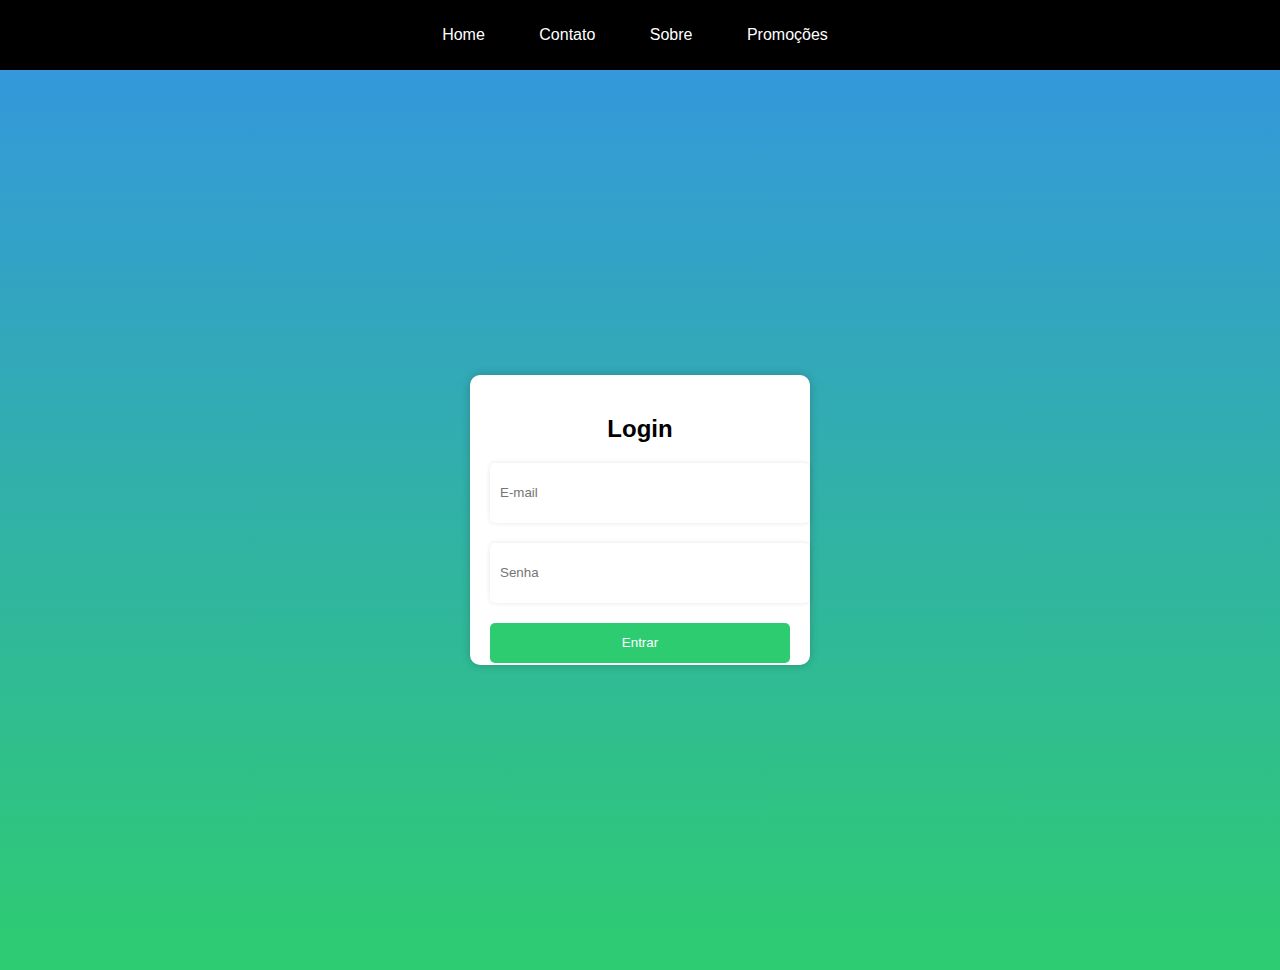
<file: DS/teste2/index.html>
<!DOCTYPE html>
<html lang="en">
<head>
    <meta charset="UTF-8">
    <meta name="viewport" content="width=device-width, initial-scale=1.0">
    <link rel="stylesheet" href="./tela.css">
    <title>Loja Online</title>
</head>
<body>
    <div class="menu">
        <ul>
            <li>Home</li>
            <li>Contato</li>
            <li>Sobre</li>
            <li>Promoções</li>
        </ul>
    </div>

    <div class="container">
        <div class="login-box">
            <h2>Login</h2>
            <form>
                <input type="email" placeholder="E-mail" required>
                <input type="password" placeholder="Senha" required>
                <button type="submit">Entrar</button>
            </form>
        </div>
    </div>
</body>
</html>
</file>
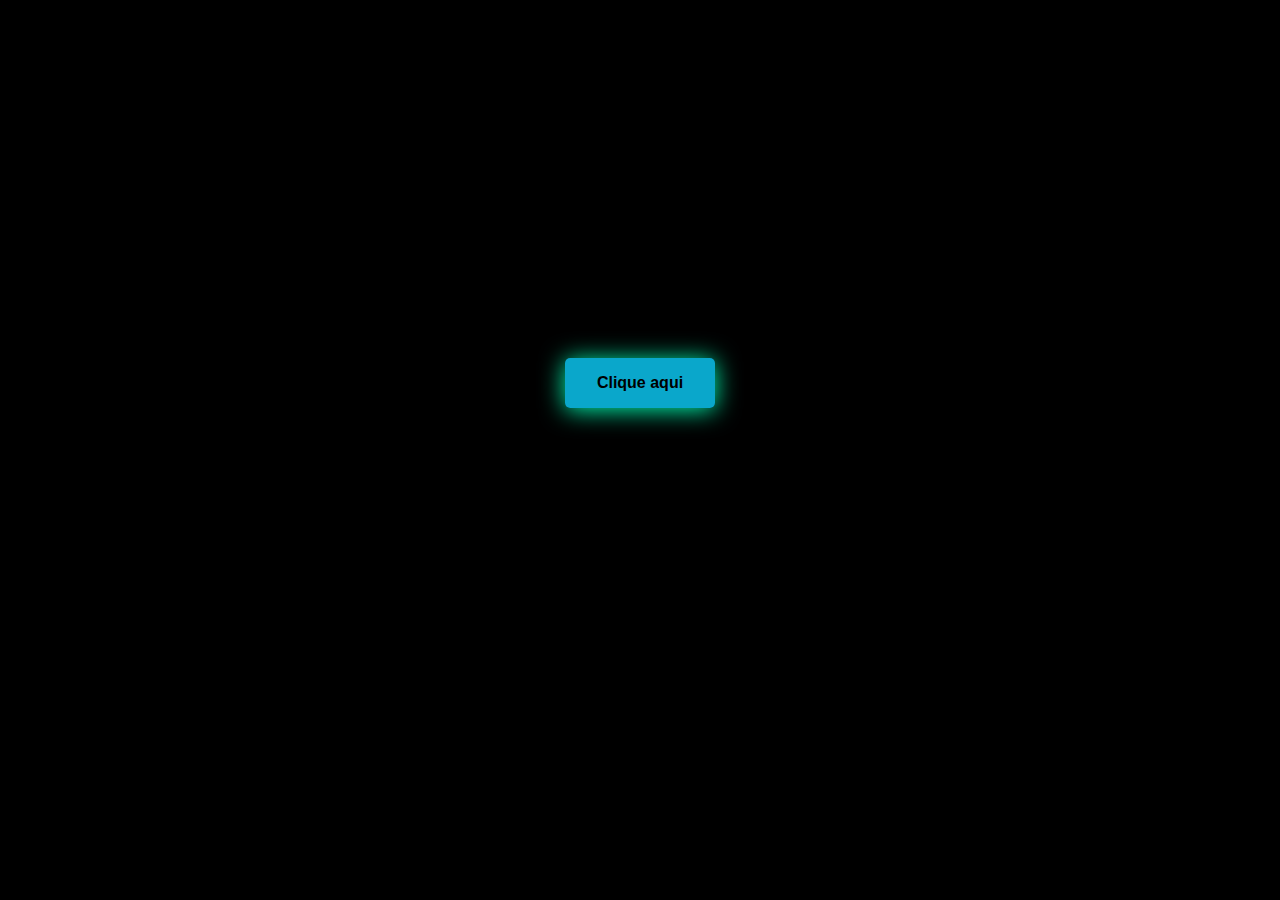
<file: DS/button/button.html>
<!DOCTYPE html>
<html lang="pt-br">
<head>
    <meta charset="UTF-8">
    <meta name="viewport" content="width=device-width, initial-scale=1.0">
    <link rel="stylesheet" href="./button.css">
    <title>Button css 01</title>
</head>
<body>
        <button class="button-01">Clique aqui</button>
</body>
</html>
</file>
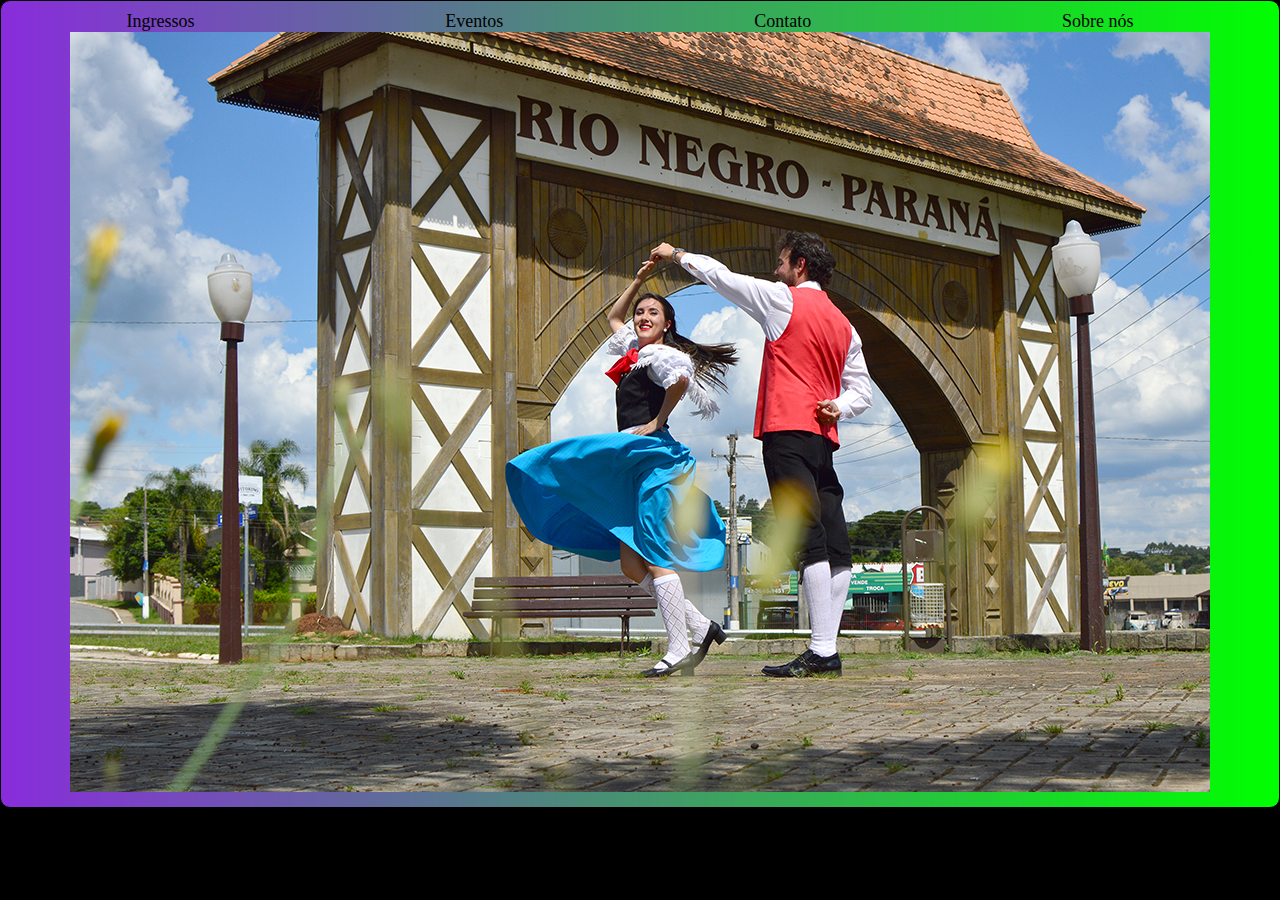
<file: DS/eventos 2/eventos.html>
<!DOCTYPE html>
<html lang="pt-br">
<head>
    <meta charset="UTF-8">
    <meta name="viewport" content="width=device-width, initial-scale=1.0">
    <link rel="stylesheet" href="./eventos.css">
    <title>ᕮᐯᕮᘉTOS</title>
</head>
<body>

    <div class="navbar">
        <ul>
            <li>Ingressos</li>
            <li>Eventos</li>
            <li>Contato</li>
            <li>Sobre nós</li>
        </ul>
        <img src="./rn.jpg" alt="">
    <!-- </div>
        <div class="h1">
        <h1>Aᴅǫᴜɪʀᴀ sᴇᴜ ɪɴɢʀᴇssᴏ ᴅᴇ ᴜᴍᴀ ғᴏʀᴍᴀ sɪᴍᴘʟᴇs ᴇ sᴇɢᴜʀᴀ!</h1>
    </div>
    <div class="container">
            <div class="adq">
                <h2>Palestra:</h2>
                <p>Ingresso para participação da palestra com a piscologa Amanda</p>
                <p>Dia: 10/02/2024 Ás 16:00 hrs</p>
                <button class="button-01" >Adquira seu ingresso</button>
            </div>

              <div class="adq-b"> 
                <h2>Mini curso de culinaria</h2>
                <p >Ingresso para participação do mini curso</p>
                <p>Dia: 01/12/2024 Ás 12:00 hrs</p>
                <button class="button-01" >Adquira seu ingresso</button>
              </div>   
            </div>    -->
</body>
</html>
</file>
<file: DS/teste2/tela.css>
body {
    font-family: Arial, sans-serif;
    margin: 0;
    padding: 0;
}

.container {
    width: 100%;
    height: 100vh;
    background: linear-gradient(to bottom, #3498db, #2ecc71);
    display: flex;
    justify-content: center;
    align-items: center;
}

.login-box {
    width: 300px;
    height: 250px;
    background: #fff;
    padding: 20px;
    border-radius: 10px;
    box-shadow: 0 0 10px rgba(0, 0, 0, 0.2);
}

.login-box h2 {
    text-align: center;
    margin-bottom: 20px;
}

.login-box input {
    width: 100%;
    height: 40px;
    margin-bottom: 20px;
    padding: 10px;
    border: none;
    border-radius: 5px;
    box-shadow: 0 0 5px rgba(0, 0, 0, 0.1);
}

.login-box button {
    width: 100%;
    height: 40px;
    background: #2ecc71;
    color: #fff;
    border: none;
    border-radius: 5px;
    cursor: pointer;
}

.login-box button:hover {
    background: #1abc9c;
}
/*Estilo do menu responsivo*/

.menu{
    background-color: black;
    display: flex;
    justify-content: center;
    padding: 10px 0;
}

menu ul{
    list-style-type: none;
    margin: 0;
    padding: 0;
}

.menu li{
    display: inline-block;
    margin-right: 50px;
    color: white;
}

.menu li:hover{
    color: aqua;
}

/*Estilos responsivos*/

@media screen and (max-width:768px){
     .menu{
        flex-direction: column;
        align-items: center;
     }
     .menu li{
        display: block;
        margin: 10px 0;
     }

     .menu li:hover{
        color: blueviolet;
     }
    
}
</file>
<file: DS/button/button.css>
body {
    font-size: 16px;
    font-family: Arial, Helvetica, sans-serif;
    text-align: center;
    background-color: #000000;
  }
  
  .button-01 {
      font-family: Arial, Helvetica, sans-serif;
      display: inline-block;
      font-size: 1em;
      padding: 1em 2em;
      margin-top: 350px;
      margin-bottom: 60px;
      -webkit-appearance: none;
      appearance: none;
      background-color: #0cd2ffcb;
      color: #000000;
      font-weight: 600;
      border-radius: 5px;
      border: none;
      cursor: pointer;
      position: relative;
      transition: transform ease-in 0.1s, box-shadow ease-in0.25s;
      box-shadow: 0 2px 25px #00ffb3
  }
  
  .button-01:focus{
    outline: 0;
  }
  .button-01:before,
  .button-01:after{
    position: absolute;
    content: "";
    display: block;
    width: 140%;
    height: 140%;
    left: -20%;
    z-index: -1000;
    transition: all ease-in-out 0.5s;
    background-repeat: no-repeat;
  }
  .button-01:before{
    display: none;
    top: -75%;
    background-image: 
    radial-gradient(circle, #00fffc 20%, transparent 20%),
    radial-gradient(circle, #00fffc 20%, transparent 20%),
    radial-gradient(circle, #00fffc 20%, transparent 20%),
    radial-gradient(circle, #00fffc 20%, transparent 20%),
    radial-gradient(circle, #00fffc 20%, transparent 20%),
    radial-gradient(circle, #00fffc 20%, transparent 20%),
    radial-gradient(circle, #00fffc 20%, transparent 20%),
    ;


    background-size: 10% 10%, 20% 20%, 15% 15%, 20% 20%, 
    18% 18%, 10% 10%, 15% 15%, 10% 10%, 18% 18%;
  }

  .button-01::after{
    display: none;
    top: -75%;
    background-image: 
    radial-gradient(circle, #00fffc 20%, transparent 20%),
    radial-gradient(circle, #00fffc 20%, transparent 20%),
    radial-gradient(circle, #00fffc 20%, transparent 20%),
    radial-gradient(circle, #00fffc 20%, transparent 20%),
    radial-gradient(circle, #00fffc 20%, transparent 20%),
    radial-gradient(circle, #00fffc 20%, transparent 20%),
    ;

    background-size: 10% 10%, 20% 20%, 15% 15%, 20% 20%, 18%
     18%, 10% 10%, 15% 15%, 10% 10%, 18% 18%;
  }
</file>
<file: DS/eventos 2/eventos.css>
/*Para toda a tela*/
body{
    background-color: #000000;
    margin: 0;
    padding: 0;
}
.imagem{
  border-radius: 20%;
  width: 30%;
}
/*Deixar convite do lado do outro*/
.container{
      display: flex;
}
/*Menu superior, com as opções do site*/
.navbar {
    background-image: linear-gradient(to right, #892cdc, #00ff00);
    background-size: 100% 3 px;
    border-radius: 10px;
    border: 1px solid #000000;
    padding: 10px;
    text-align: center;
    font-size: large;
    cursor: pointer;
    justify-content: center;
    
  }
  /*Menu superior completo*/
  .navbar ul {
    list-style: none;
    margin: 0;
    padding: 0;
    display: flex;
    justify-content:space-around;
    text-align: center;
  }
  /*Home, sobre nós...*/
  .navbar li {
    margin-right: 20px;
    color: #000;
  }
  
  .navbar a {
    color: #fff;
    text-decoration: none;
    transition: color 0.2s ease;
  }
  
  .navbar a:hover {
    color: #fff
  }
  
  .navbar::before {
    content: "";
    position: absolute;
    top: 0;
    left: 0;
    width: 100%;
    height: 3px;
    /*background-image: linear-gradient(to right,#0b0fe4, #fdfdfd,);*/
    border-radius: 10px 10px 0 0;
  }
  .navbar li:hover{
    /*background-image: linear-gradient(to right, #0be6ee, #0a75f0);*/
    color: #00ff00;
  }
  .ingre{
    display: flex;
    color: #fffefe;
    align-items:self-start;
    margin: 40px auto;
    width: 80%;
    box-shadow: 0 0 10px #06e624;
  }
  .adq{
    background-color: #fff;
    padding: 10px;
    margin: 20px;
    border-radius: 20px;
    box-shadow: 10px 10px 10px #06e606;
    color: #000;
    width: 40%;
    height: 50%;
    background-image: linear-gradient(to right, #b775f0, #34c759);
  }
  .h1{
  color: #fff;
   padding: 10px;
   margin: 10px;
   font-size: large;
  }

  .adq p{
    color: #000;
    margin-bottom: 10px;
    font-size: large;
    
  }
  .adq-b{
    background-color: #fff;
    padding: 10px;
    margin: 20px;
    border-radius: 20px;
    box-shadow: 10px 10px 10px #892cdc;
    color: #000;
    width: 40%;
    height: 50%;
    background-image: linear-gradient(to right, #34c759, #b775f0);
  }
  /*.adq-b: p{
    font-size: large;
  }*/
  .button-01 {
    font-family: Arial, Helvetica, sans-serif;
    display: inline-block;
    font-size: 1em;
    padding: 1em 2em;
    margin-top: 20px;
    margin-bottom: 5px;
    -webkit-appearance: none;
    appearance: none;
    background-color: #06f025fa;
    color: #000000;
    font-weight: 600;
    border-radius: 5px;
    border: none;
    cursor: pointer;
    position: relative;
    transition: transform ease-in 0.1s, box-shadow ease-in0.25s;
    box-shadow: 0 2px 25px #c20be6;
}

.button-01:focus{
  outline: 0;
}
.button-01:before,
.button-01:after{
  position: absolute;
  content: "";
  display: block;
  width: 140%;
  height: 140%;
  left: -20%;
  z-index: -1000;
  transition: all ease-in-out 0.5s;
  background-repeat: no-repeat;
}
/*Estilos responsivos

@media screen and (max-width:768px){
  .menu{
     flex-direction: column;
     align-items: center;
  }
  .menu li{
     display: block;
     margin: 10px 0;
  }
}*/
</file>
